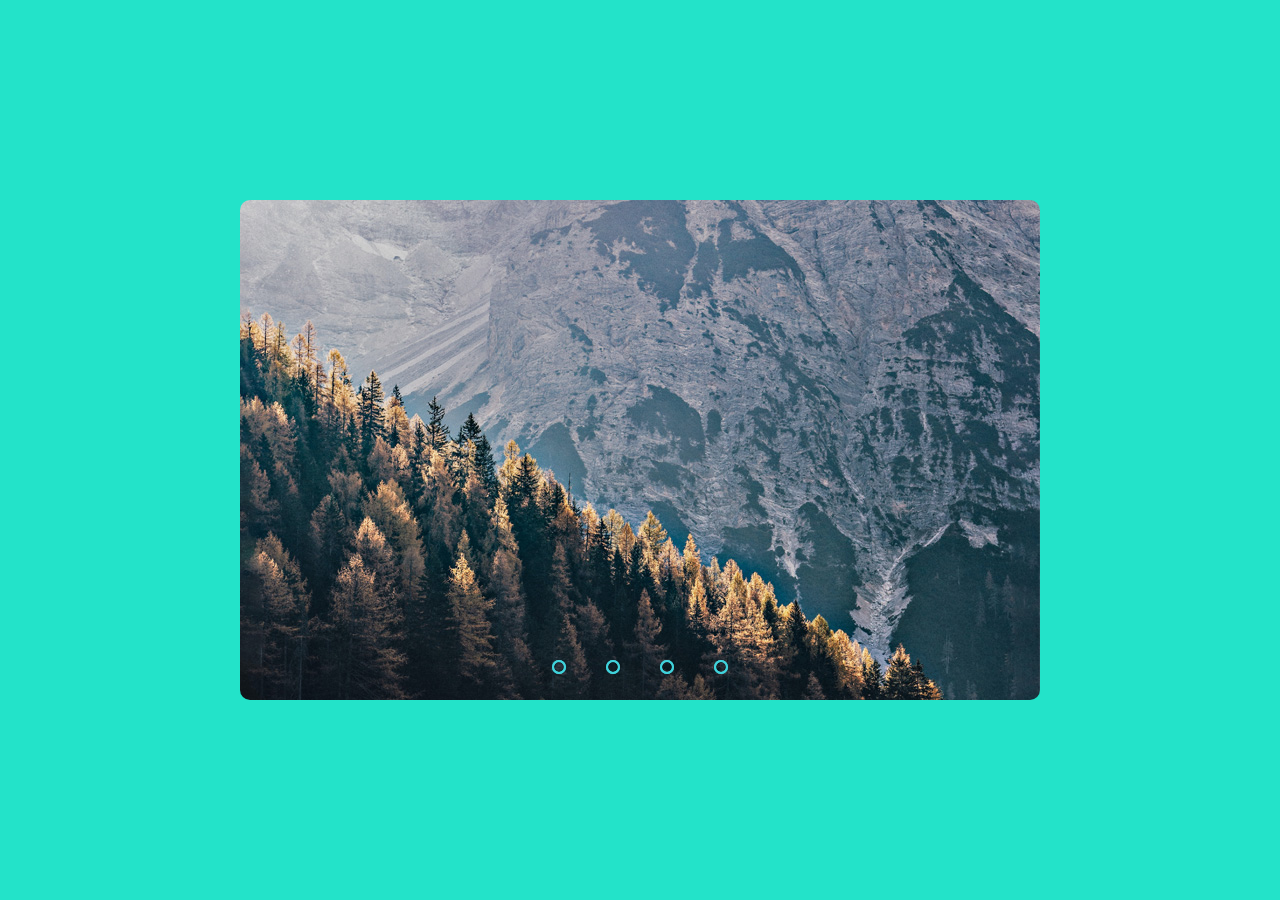
<file: auto-man-indicator-play-2/index.html>
<!DOCTYPE html>
<html lang="en" dir="ltr">
  <head>
    <meta charset="utf-8">
    <title>Image Slider</title>
    <link rel="stylesheet" href="css/styles.css">
  </head>
  <body>

    <!--image slider start-->
    <div class="slider">
      <div class="slides">
        <!--radio buttons start-->
        <input type="radio" name="radio-btn" id="radio1">
        <input type="radio" name="radio-btn" id="radio2">
        <input type="radio" name="radio-btn" id="radio3">
        <input type="radio" name="radio-btn" id="radio4">
        <!--radio buttons end-->
        <!--slide images start-->
        <div class="slide first">
          <img src="images/1.jpg" alt="">
        </div>
        <div class="slide">
          <img src="images/2.jpg" alt="">
        </div>
        <div class="slide">
          <img src="images/3.jpg" alt="">
        </div>
        <div class="slide">
          <img src="images/4.jpg" alt="">
        </div>
        <!--slide images end-->
        <!--automatic navigation start-->
        <div class="navigation-auto">
          <div class="auto-btn1"></div>
          <div class="auto-btn2"></div>
          <div class="auto-btn3"></div>
          <div class="auto-btn4"></div>
        </div>
        <!--automatic navigation end-->
      </div>
      <!--manual navigation start-->
      <div class="navigation-manual">
        <label for="radio1" class="manual-btn"></label>
        <label for="radio2" class="manual-btn"></label>
        <label for="radio3" class="manual-btn"></label>
        <label for="radio4" class="manual-btn"></label>
      </div>
      <!--manual navigation end-->
    </div>
    <!--image slider end-->

    <script src="js/app.js"></script>

  </body>
</html>
</file>
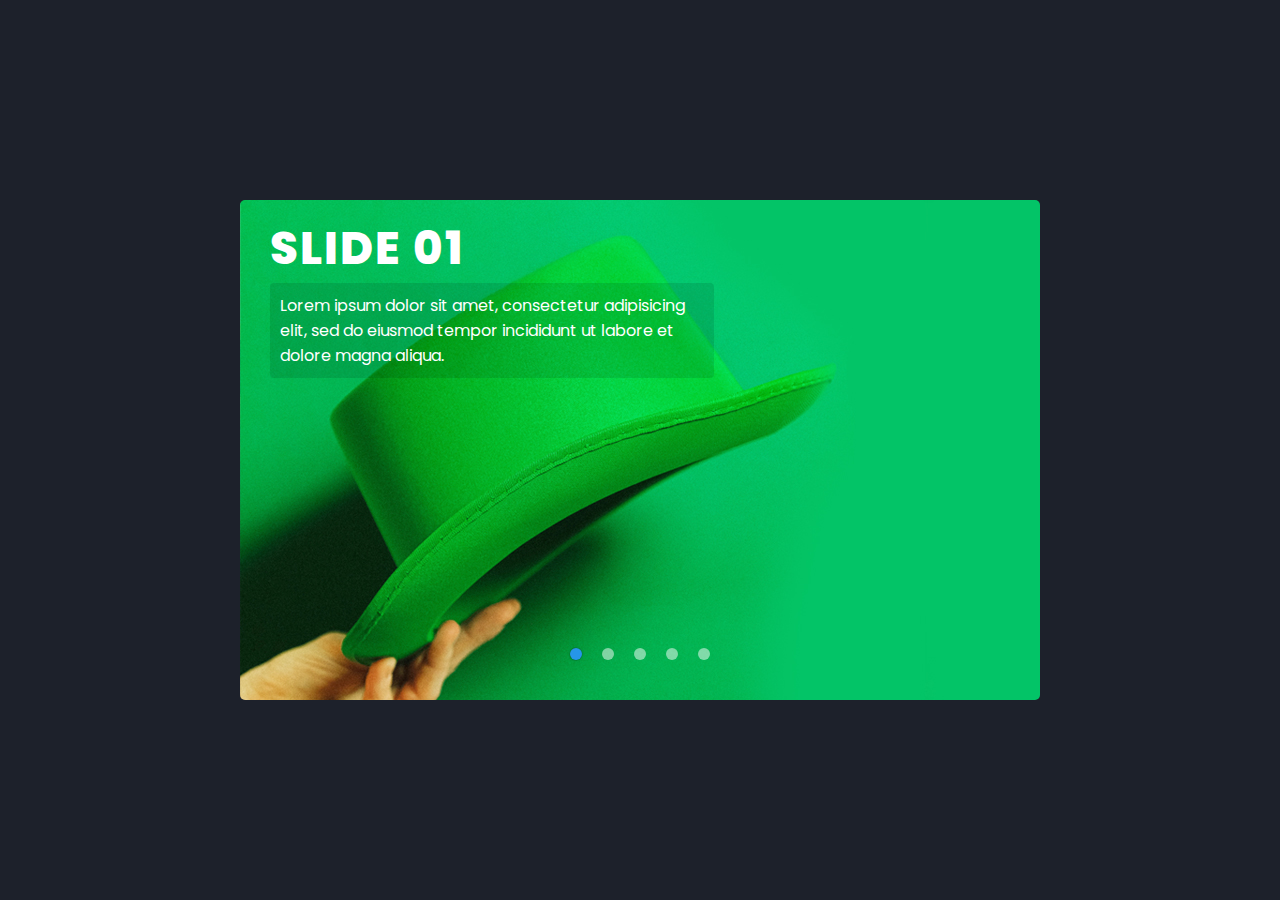
<file: auto-man-indicator-play/index.html>
<!DOCTYPE html>
<html lang="en" dir="ltr">
  <head>
    <meta charset="utf-8">
    <meta name="viewport" content="width=device-width, initial-scale=1.0">
    <title>Responsive Image Slider | With Manual Buttons and Autoplay Navigation Visibility</title>
    <link rel="stylesheet" href="css/styles.css">
  </head>
  <body>

    <div class="img-slider">
      <div class="slide active">
        <img src="images/1.jpg" alt="">
        <div class="info">
          <h2>Slide 01</h2>
          <p>Lorem ipsum dolor sit amet, consectetur adipisicing elit, sed do eiusmod tempor incididunt ut labore et dolore magna aliqua.</p>
        </div>
      </div>
      <div class="slide">
        <img src="images/2.jpg" alt="">
        <div class="info">
          <h2>Slide 02</h2>
          <p>Lorem ipsum dolor sit amet, consectetur adipisicing elit, sed do eiusmod tempor incididunt ut labore et dolore magna aliqua.</p>
        </div>
      </div>
      <div class="slide">
        <img src="images/3.jpg" alt="">
        <div class="info">
          <h2>Slide 03</h2>
          <p>Lorem ipsum dolor sit amet, consectetur adipisicing elit, sed do eiusmod tempor incididunt ut labore et dolore magna aliqua.</p>
        </div>
      </div>
      <div class="slide">
        <img src="images/4.jpg" alt="">
        <div class="info">
          <h2>Slide 04</h2>
          <p>Lorem ipsum dolor sit amet, consectetur adipisicing elit, sed do eiusmod tempor incididunt ut labore et dolore magna aliqua.</p>
        </div>
      </div>
      <div class="slide">
        <img src="images/5.jpg" alt="">
        <div class="info">
          <h2>Slide 05</h2>
          <p>Lorem ipsum dolor sit amet, consectetur adipisicing elit, sed do eiusmod tempor incididunt ut labore et dolore magna aliqua.</p>
        </div>
      </div>
      <div class="navigation">
        <div class="btn active"></div>
        <div class="btn"></div>
        <div class="btn"></div>
        <div class="btn"></div>
        <div class="btn"></div>
      </div>
    </div>

    <script src="js/app.js"></script>

  </body>
</html>
</file>
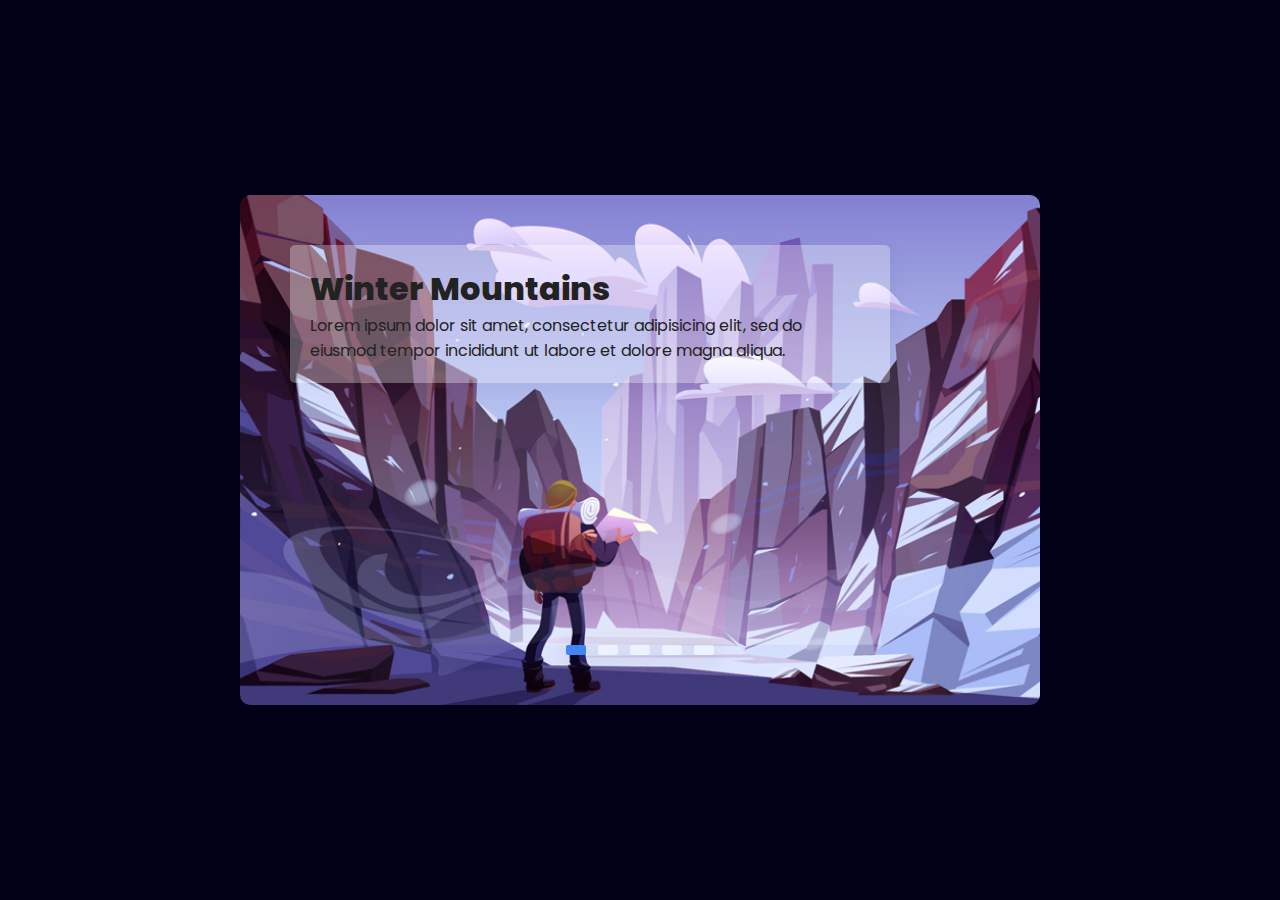
<file: auto-man-mouse-pause-buttons/index.html>
<!DOCTYPE html>
<html lang="en" dir="ltr">
  <head>
    <meta charset="utf-8" />
    <meta name="viewport" content="width=device-width, initial-scale=1.0" />
    <title>Responsive Image Slider With Next And Previous Buttons</title>
    <link rel="stylesheet" href="css/styles.css" />
    <link
      rel="stylesheet"
      href="https://cdnjs.cloudflare.com/ajax/libs/font-awesome/5.15.3/css/all.min.css"
    />
  </head>
  <body>
    <div class="slider">
      <div class="slide active">
        <img src="images/1.jpg" alt="" />
        <div class="info">
          <h2>Winter Mountains</h2>
          <p>
            Lorem ipsum dolor sit amet, consectetur adipisicing elit, sed do
            eiusmod tempor incididunt ut labore et dolore magna aliqua.
          </p>
        </div>
      </div>
      <div class="slide">
        <img src="images/2.jpg" alt="" />
        <div class="info">
          <h2>Tropical Desert</h2>
          <p>
            Lorem ipsum dolor sit amet, consectetur adipisicing elit, sed do
            eiusmod tempor incididunt ut labore et dolore magna aliqua.
          </p>
        </div>
      </div>
      <div class="slide">
        <img src="images/3.jpg" alt="" />
        <div class="info">
          <h2>Steaming Volcanoes</h2>
          <p>
            Lorem ipsum dolor sit amet, consectetur adipisicing elit, sed do
            eiusmod tempor incididunt ut labore et dolore magna aliqua.
          </p>
        </div>
      </div>
      <div class="slide">
        <img src="images/4.jpg" alt="" />
        <div class="info">
          <h2>Mountain River</h2>
          <p>
            Lorem ipsum dolor sit amet, consectetur adipisicing elit, sed do
            eiusmod tempor incididunt ut labore et dolore magna aliqua.
          </p>
        </div>
      </div>
      <div class="slide">
        <img src="images/5.jpg" alt="" />
        <div class="info">
          <h2>Egypt Pyramids</h2>
          <p>
            Lorem ipsum dolor sit amet, consectetur adipisicing elit, sed do
            eiusmod tempor incididunt ut labore et dolore magna aliqua.
          </p>
        </div>
      </div>
      <div class="navigation">
        <i class="fas fa-chevron-left prev-btn"></i>
        <i class="fas fa-chevron-right next-btn"></i>
      </div>
      <div class="navigation-visibility">
        <div class="slide-icon active"></div>
        <div class="slide-icon"></div>
        <div class="slide-icon"></div>
        <div class="slide-icon"></div>
        <div class="slide-icon"></div>
      </div>
    </div>
    <script src="js/app.js"></script>
  </body>
</html>
</file>
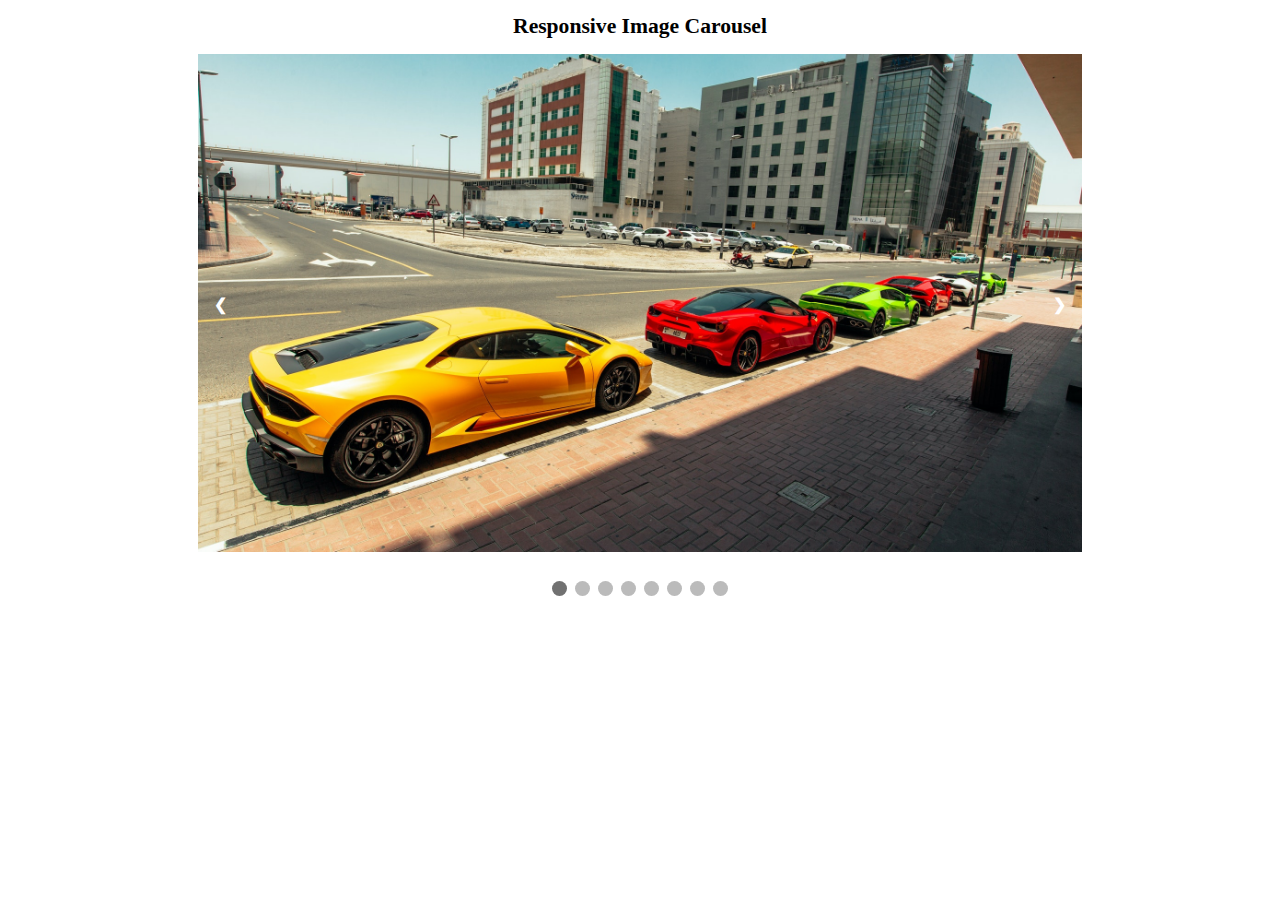
<file: static-carousel/index.html>
<!DOCTYPE html>
<html lang="en">
<head>
<meta charset="UTF-8">
<meta name="viewport" content="width=device-width, initial-scale=1.0">
<link rel="stylesheet" href="css/styles.css">
<link rel="icon" type="image/x-icon" href="images/211634_camera_icon.ico">

<title>Responsive Image Carousel</title>
</head>
<body>

    <h1>Responsive Image Carousel</h1>
    <div class="carousel">
        <div class="image fade">
            <img src="images/Lam0.jpg" width="100%">
        </div>
        <div class="image fade">
            <img src="images/Lam1.jpg" width="100%">
        </div>
        <div class="image fade">
            <img src="images/Lam2.jpg" width="100%">
        </div>
        <div class="image fade">
            <img src="images/Lam3.jpg" width="100%">
        </div>
        <div class="image fade">
            <img src="images/Lam4.jpg" width="100%">
        </div>
        <div class="image fade">
            <img src="images/Lam5.jpg" width="100%">
        </div>
        <div class="image fade">
            <img src="images/Lam6.jpg" width="100%">
        </div>
        <div class="image fade">
            <img src="images/Lam7.jpg" width="100%">
        </div>

        <a id="prev" onclick="show_slide(-1)">&#10094;</a>
        <a id="next" onclick="show_slide(1)">&#10095;</a>
        
    </div>
    <div class="indicators">
        <span class="dot"></span>
        <span class="dot"></span>
        <span class="dot"></span>
        <span class="dot"></span>
        <span class="dot"></span>
        <span class="dot"></span>
        <span class="dot"></span>
        <span class="dot"></span>
    </div>

    <script src="js/app.js"></script>
</body>
</html>
</file>
<file: auto-man-indicator-play-2/css/styles.css>
body{
  margin: 0;
  padding: 0;
  height: 100vh;
  display: flex;
  justify-content: center;
  align-items: center;
  background: #23E3C9;
}

.slider{
  width: 800px;
  height: 500px;
  border-radius: 10px;
  overflow: hidden;
}

.slides{
  width: 500%;
  height: 500px;
  display: flex;
}

.slides input{
  display: none;
}

.slide{
  width: 20%;
  transition: 2s;
}

.slide img{
  width: 800px;
  height: 500px;
}

/*css for manual slide navigation*/

.navigation-manual{
  position: absolute;
  width: 800px;
  margin-top: -40px;
  display: flex;
  justify-content: center;
}

.manual-btn{
  border: 2px solid #40D3DC;
  padding: 5px;
  border-radius: 10px;
  cursor: pointer;
  transition: 1s;
}

.manual-btn:not(:last-child){
  margin-right: 40px;
}

.manual-btn:hover{
  background: #40D3DC;
}

#radio1:checked ~ .first{
  margin-left: 0;
}

#radio2:checked ~ .first{
  margin-left: -20%;
}

#radio3:checked ~ .first{
  margin-left: -40%;
}

#radio4:checked ~ .first{
  margin-left: -60%;
}

/*css for automatic navigation*/

.navigation-auto{
  position: absolute;
  display: flex;
  width: 800px;
  justify-content: center;
  margin-top: 460px;
}

.navigation-auto div{
  border: 2px solid #40D3DC;
  padding: 5px;
  border-radius: 10px;
  transition: 1s;
}

.navigation-auto div:not(:last-child){
  margin-right: 40px;
}

#radio1:checked ~ .navigation-auto .auto-btn1{
  background: #40D3DC;
}

#radio2:checked ~ .navigation-auto .auto-btn2{
  background: #40D3DC;
}

#radio3:checked ~ .navigation-auto .auto-btn3{
  background: #40D3DC;
}

#radio4:checked ~ .navigation-auto .auto-btn4{
  background: #40D3DC;
}
</file>
<file: auto-man-indicator-play/css/styles.css>
@import url('https://fonts.googleapis.com/css2?family=Poppins:wght@100;200;300;400;500;600;700;800;900&display=swap');

*{
  margin: 0;
  padding: 0;
  box-sizing: border-box;
  font-family: "Poppins", sans-serif;
}

body{
  height: 100vh;
  display: flex;
  justify-content: center;
  align-items: center;
  background: #1D212B;
}

.img-slider{
  position: relative;
  width: 800px;
  height: 500px;
  margin: 10px;
  background: #1D212B;
}

.img-slider .slide{
  z-index: 1;
  position: absolute;
  width: 100%;
  clip-path: circle(0% at 0 50%);
}

.img-slider .slide.active{
  clip-path: circle(150% at 0 50%);
  transition: 2s;
  transition-property: clip-path;
}

.img-slider .slide img{
  z-index: 1;
  width: 100%;
  border-radius: 5px;
}

.img-slider .slide .info{
  position: absolute;
  top: 0;
  padding: 15px 30px;
}

.img-slider .slide .info h2{
  color: #fff;
  font-size: 45px;
  text-transform: uppercase;
  font-weight: 800;
  letter-spacing: 2px;
}

.img-slider .slide .info p{
  color: #fff;
  background: rgba(0, 0, 0, 0.1);
  font-size: 16px;
  width: 60%;
  padding: 10px;
  border-radius: 4px;
}

.img-slider .navigation{
  z-index: 2;
  position: absolute;
  display: flex;
  bottom: 30px;
  left: 50%;
  transform: translateX(-50%);
}

.img-slider .navigation .btn{
  background: rgba(255, 255, 255, 0.5);
  width: 12px;
  height: 12px;
  margin: 10px;
  border-radius: 50%;
  cursor: pointer;
}

.img-slider .navigation .btn.active{
  background: #2696E9;
  box-shadow: 0 0 2px rgba(0, 0, 0, 0.5);
}

@media (max-width: 820px){
  .img-slider{
    width: 600px;
    height: 375px;
  }

  .img-slider .slide .info{
    padding: 10px 25px;
  }

  .img-slider .slide .info h2{
    font-size: 35px;
  }

  .img-slider .slide .info p{
    width: 70%;
    font-size: 15px;
  }

  .img-slider .navigation{
    bottom: 25px;
  }

  .img-slider .navigation .btn{
    width: 10px;
    height: 10px;
    margin: 8px;
  }
}

@media (max-width: 620px){
  .img-slider{
    width: 400px;
    height: 250px;
  }

  .img-slider .slide .info{
    padding: 10px 20px;
  }

  .img-slider .slide .info h2{
    font-size: 30px;
  }

  .img-slider .slide .info p{
    width: 80%;
    font-size: 13px;
  }

  .img-slider .navigation{
    bottom: 15px;
  }

  .img-slider .navigation .btn{
    width: 8px;
    height: 8px;
    margin: 6px;
  }
}

@media (max-width: 420px){
  .img-slider{
    width: 320px;
    height: 200px;
  }

  .img-slider .slide .info{
    padding: 5px 10px;
  }

  .img-slider .slide .info h2{
    font-size: 25px;
  }

  .img-slider .slide .info p{
    width: 90%;
    font-size: 11px;
  }

  .img-slider .navigation{
    bottom: 10px;
  }
}
</file>
<file: auto-man-mouse-pause-buttons/css/styles.css>
@import url('https://fonts.googleapis.com/css2?family=Poppins:wght@100;200;300;400;500;600;700;800;900&display=swap');

*{
  margin: 0;
  padding: 0;
  box-sizing: border-box;
  font-family: "Poppins", sans-serif;
}

body{
  height: 100vh;
  display: flex;
  justify-content: center;
  align-items: center;
  background: #000116;
}

.slider{
  position: relative;
  background: #000116;
  width: 800px;
  min-height: 500px;
  margin: 20px;
  overflow: hidden;
  border-radius: 10px;
}

.slider .slide{
  position: absolute;
  width: 100%;
  height: 100%;
  clip-path: circle(0% at 0 50%);
}

.slider .slide.active{
  clip-path: circle(150% at 0 50%);
  transition: 2s;
}

.slider .slide img{
  position: absolute;
  width: 100%;
  height: 100%;
  object-fit: cover;
}

.slider .slide .info{
  position: absolute;
  color: #222;
  background: rgba(255, 255, 255, 0.3);
  width: 75%;
  margin-top: 50px;
  margin-left: 50px;
  padding: 20px;
  border-radius: 5px;
  box-shadow: 0 5px 25px rgb(1 1 1 / 5%);
}

.slider .slide .info h2{
  font-size: 2em;
  font-weight: 800;
}

.slider .slide .info p{
  font-size: 1em;
  font-weight: 400;
}

.navigation{
  height: 500px;
  display: flex;
  align-items: center;
  justify-content: space-between;
  opacity: 0;
  transition: opacity 0.5s ease;
}

.slider:hover .navigation{
  opacity: 1;
}

.prev-btn, .next-btn{
  z-index: 999;
  font-size: 2em;
  color: #222;
  background: rgba(255, 255, 255, 0.8);
  padding: 10px;
  cursor: pointer;
}

.prev-btn{
  border-top-right-radius: 3px;
  border-bottom-right-radius: 3px;
}

.next-btn{
  border-top-left-radius: 3px;
  border-bottom-left-radius: 3px;
}

.navigation-visibility{
  z-index: 999;
  display: flex;
  justify-content: center;
}

.navigation-visibility .slide-icon{
  z-index: 999;
  background: rgba(255, 255, 255, 0.5);
  width: 20px;
  height: 10px;
  transform: translateY(-50px);
  margin: 0 6px;
  border-radius: 2px;
  box-shadow: 0 5px 25px rgb(1 1 1 / 20%);
}

.navigation-visibility .slide-icon.active{
  background: #4285F4;
}

@media (max-width: 900px){
  .slider{
    width: 100%;
  }

  .slider .slide .info{
    position: relative;
    width: 80%;
    margin-left: auto;
    margin-right: auto;
  }
}

@media (max-width: 500px){
  .slider .slide .info h2{
    font-size: 1.8em;
    line-height: 40px;
  }

  .slider .slide .info p{
    font-size: 0.9em;
  }
}
</file>
<file: static-carousel/css/styles.css>
body{
  overflow-y: hidden;
}

h1 {
  font-size: 1.35rem;
  display: flex;
  justify-content: center;
}

.carousel{
  width: 70%;
  margin: auto;
  display: flex;
  justify-content: center;
  align-items: center;
  flex-direction: column;
  /* height: 100vh; */ 
  position: relative;   
}

.image{
  display: none;
}

/* Next & previous buttons */
#prev{  
  position: absolute;
  /* top: 43%; */
  left: 0;
  cursor: pointer;
  padding: 16px;
  color: white;
  font-weight: bold;
  font-size: 1rem;
  transition: 0.6s ease;
  border-radius: 0 3px 3px 0;
  user-select: none;
}

#next{
  position: absolute;
  /* top: 43%; */
  right: 0;
  cursor: pointer;
  padding: 16px;
  color: #fff;
  font-weight: bold;
  font-size: 1rem;
  transition: 0.6s ease;
  border-radius: 0 3px 3px 0;
  user-select: none;
}

#prev:hover, #next:hover {
  background: rgba(0, 0, 0, 0.5);
} 

.indicators{
  text-align: center;
  margin-top: 2%;
}

.dot{
  display: inline-block;
  height: 15px;
  width: 15px;
  margin: 0 2px;
  background-color: #bbb;
  border-radius: 50%;
  /* transition from one do to the next */
  transition: background-color 0.6s ease;
}

/* We create this class with JavaScript. It makes the current dot darker gray */
.active{
  background-color: #717171;
} 

/* create fade animation when switching between images */
.fade{
/* Animation support for different browsers */
  -webkit-animation-name: fade;
  -webkit-animation-duration: 1.5s;
  animation-name: fade;
  animation-duration: 1.5s;
}

@-webkit-keyframes fade {
    from {opacity: .4}
    to {opacity: 1}
}

@keyframes fade {
    from {opacity: .4}
    to {opacity: 1}
} 

@media(max-width:768px){
    .container{
        width: 100%;
    }
}
</file>
